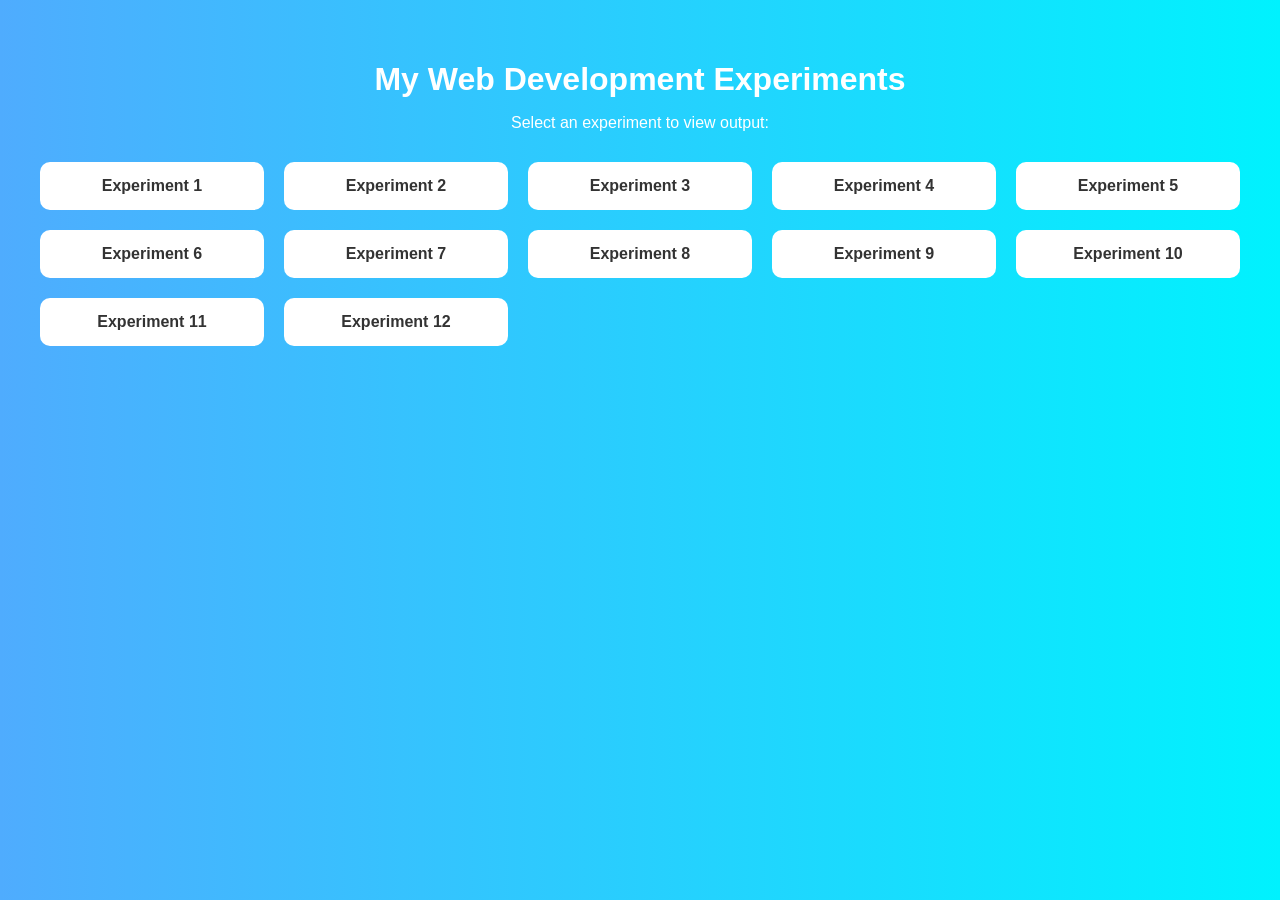
<file: index.html>
<!DOCTYPE html>
<html lang="en">
<head>
    <meta charset="UTF-8">
    <title>My Experiments</title>
    <link rel="stylesheet" href="style.css">
</head>
<body>

    <div class="container">
        <h1>My Web Development Experiments</h1>
        <p>Select an experiment to view output:</p>

        <div class="grid">
            <a href="exp1/index.html" target="_blank">Experiment 1</a>
            <a href="exp2/index.html" target="_blank">Experiment 2</a>
            <a href="exp3/index.html" target="_blank">Experiment 3</a>
            <a href="exp4/index.html" target="_blank">Experiment 4</a>
            <a href="exp5/index.html" target="_blank">Experiment 5</a>
            <a href="exp6/index.html" target="_blank">Experiment 6</a>
            <a href="exp7/index.html" target="_blank">Experiment 7</a>
            <a href="exp8/index.html" target="_blank">Experiment 8</a>
            <a href="exp9/index.html" target="_blank">Experiment 9</a>
            <a href="exp10/index.html" target="_blank">Experiment 10</a>
            <a href="exp11/index.xml" target="_blank">Experiment 11</a>
            <a href="exp12/index.xml" target="_blank">Experiment 12</a>

        </div>
    </div>

</body>
</html>
</file>
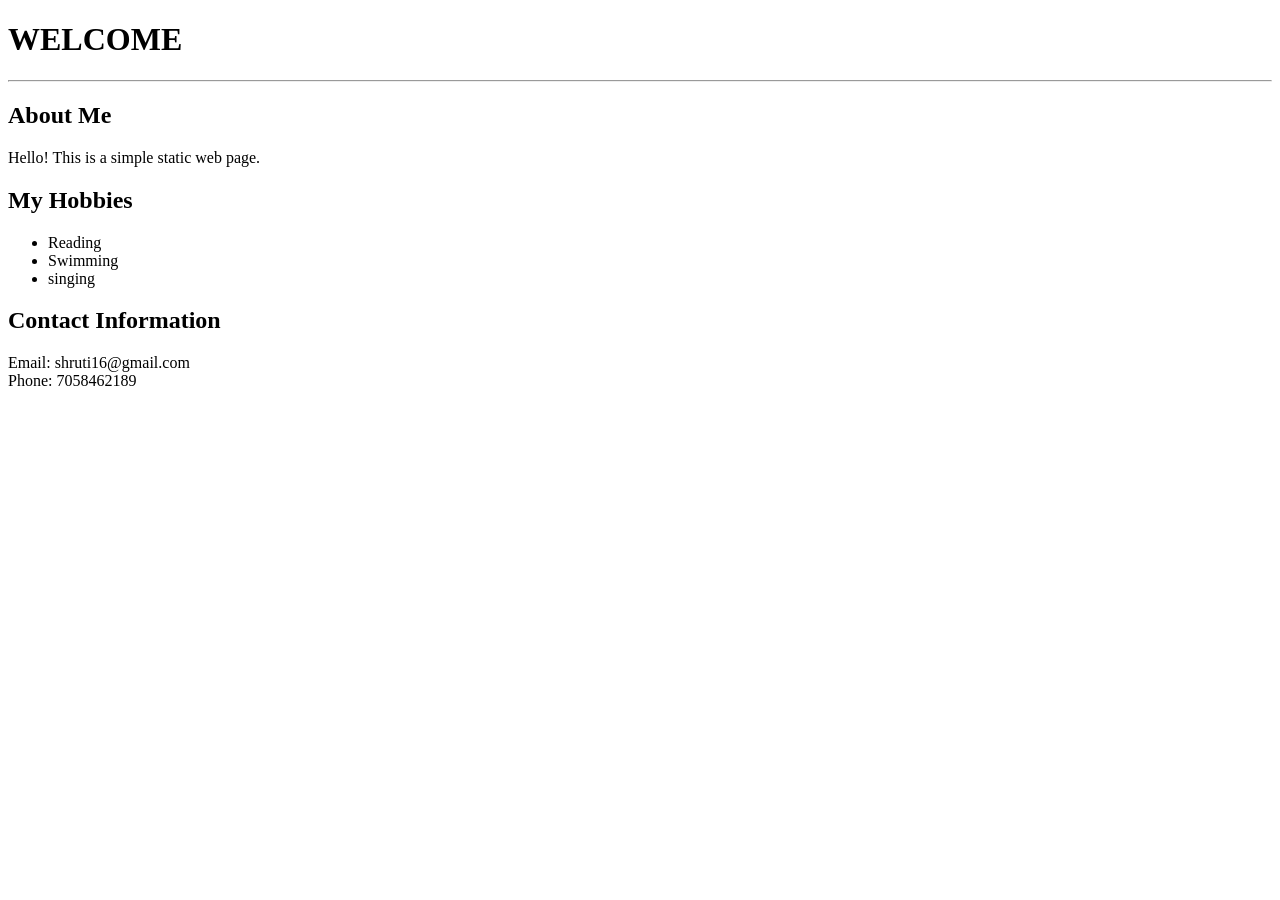
<file: exp1/index.html>
<!DOCTYPE html>
<html>
<head>
   <title> My Static Web Page </title>
</head>
<body>
    
    <h1> WELCOME </h1>
    <hr>

    <h2> About Me </h2>
    
    <p>
       Hello! This is a simple static web page.
    </p>

    <h2> My Hobbies </h2>
      <ul>

       <li> Reading </li>
       <li> Swimming </li>
       <li> singing </li>
     
      </ul>

   <h2> Contact Information </h2>
    
   <p>
        Email: shruti16@gmail.com <br>
        Phone: 7058462189
    </p>
</body>
</html>
</file>
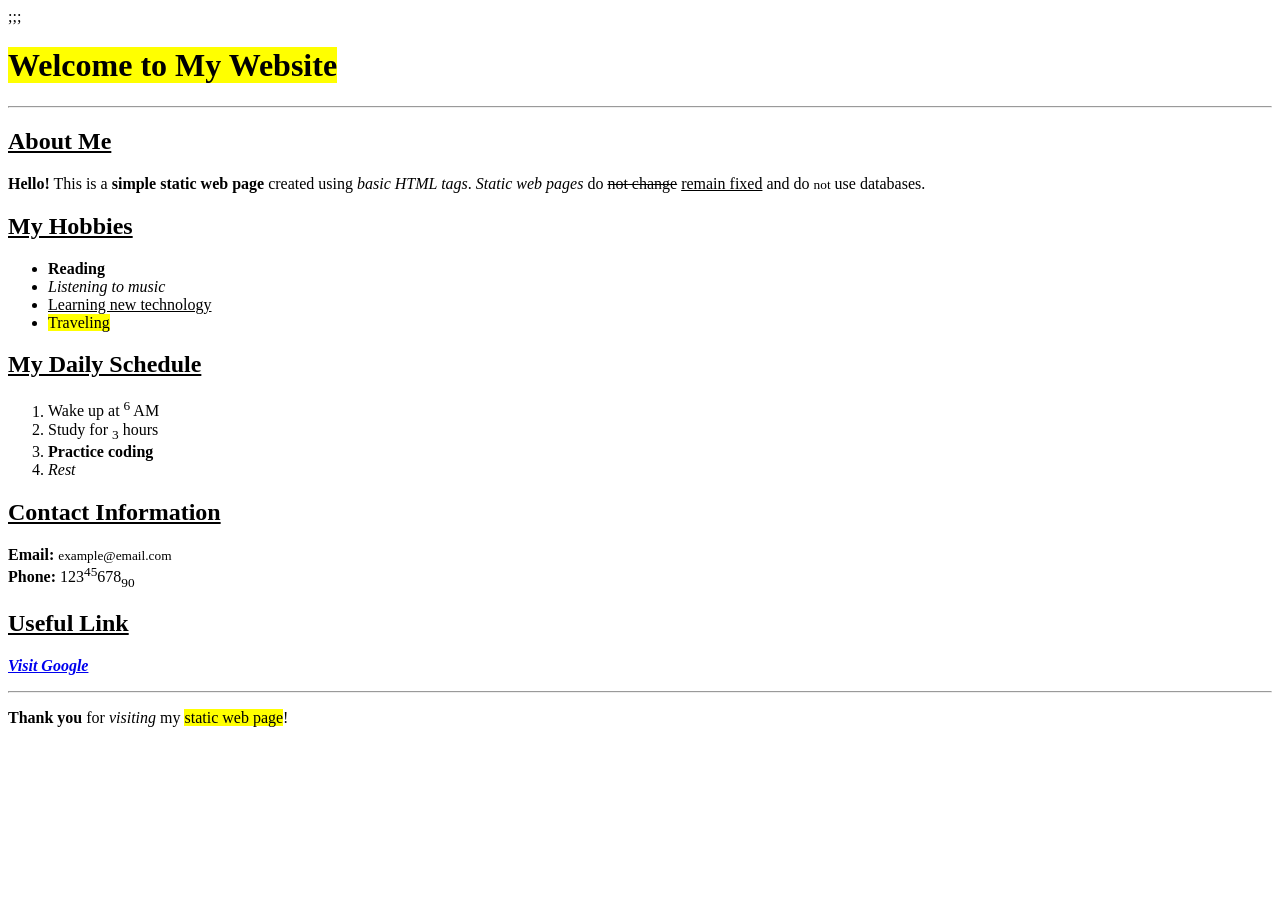
<file: exp2/index.html>
<!DOCTYPE html>
<html>
<head>;;;
    <title> My Static Web Page</title>
</head>
<body>

    <h1><mark>Welcome to My Website</mark></h1>

    <hr>

    <h2><u>About Me</u></h2>
    <p>
        <b>Hello!</b> This is a <strong>simple static web page</strong> created using 
        <i>basic HTML tags</i>.  
        <em>Static web pages</em> do <del>not change</del> 
        <ins>remain fixed</ins> and do <small>not</small> use databases.
    </p>

    <h2><u>My Hobbies</u></h2>
    <ul>
        <li><b>Reading</b></li>
        <li><i>Listening to music</i></li>
        <li><u>Learning new technology</u></li>
        <li><mark>Traveling</mark></li>
    </ul>

    <h2><u>My Daily Schedule</u></h2>
    <ol>
        <li>Wake up at <sup>6</sup> AM</li>
        <li>Study for <sub>3</sub> hours</li>
        <li><strong>Practice coding</strong></li>
        <li><em>Rest</em></li>
    </ol>

    <h2><u>Contact Information</u></h2>
    <p>
        <b>Email:</b> <small>example@email.com</small> <br>
        <b>Phone:</b> 123<sup>45</sup>678<sub>90</sub>
    </p>

    <h2><u>Useful Link</u></h2>
    <p>
        <a href="https://www.google.com">
            <strong><i>Visit Google</i></strong>
        </a>
    </p>

    <hr>

    <p>
        <b>Thank you</b> for <em>visiting</em> my <mark>static web page</mark>!
    </p>

</body>
</html>
</file>
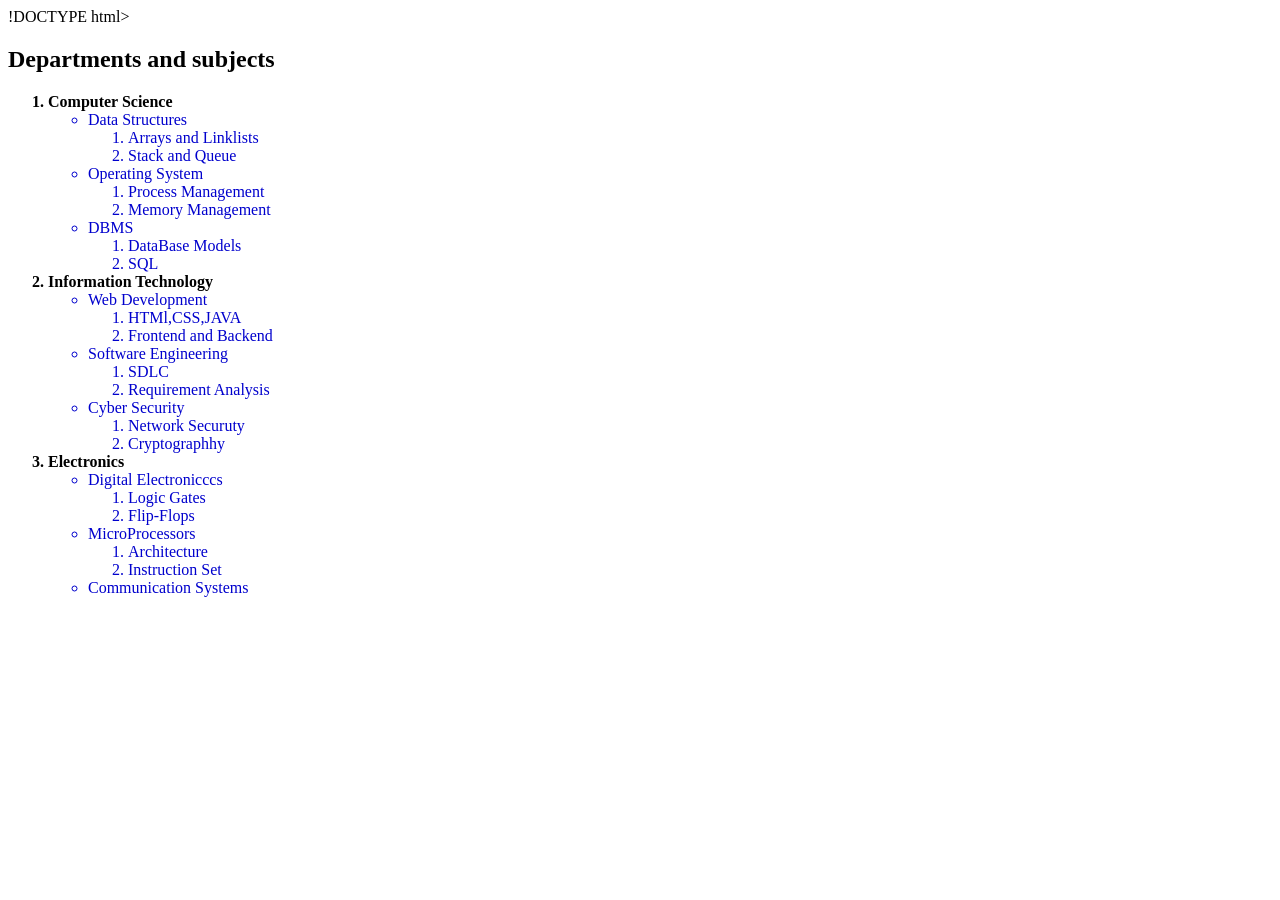
<file: exp3/index.html>
!DOCTYPE html>
<html lang="en">
<head>
    <meta charset="UTF-8">
    <meta name="viewport" content="width=device-width, initial-scale=1.0">
    <title>List</title>
    <style>
        h2 {
            font-weight: bold;
        }

        ol  li {
            font-weight: bold;
            color:navy blue;
        }

        ul li {
            font-weight: normal;
            color:mediumblue;
        }
    </style>
</head>
<body>
    <h2> Departments and subjects </h2>
    <ol>
        <li> Computer Science
        <ul> 
            <li>Data Structures
            <ol> 
                <li>Arrays and Linklists</li>
                <li>Stack and Queue</li>
                </ol>
               </li>
               </ul>
          <ul>
            <li> Operating System
                <ol>
                    <li>Process Management</li>
                    <li>Memory Management</li>
                </ol>
            </li>
          </ul> 
          <ul>
            <li> DBMS
                <ol>
                    <li>DataBase Models</li>
                    <li>SQL</li>
                </ol>
            </li>
          </ul>  
        <li>Information Technology
            <ul>
                <li> Web Development
                    <ol>
                        <li>HTMl,CSS,JAVA</li>
                        <li>Frontend and Backend</li>
                    </ol>
                </li>
            </ul>
            <ul>
            <li> Software Engineering
                <ol>
                    <li>SDLC</li>
                    <li>Requirement Analysis</li>
                </ol>
            </li>
          </ul>
          <ul>
            <li>Cyber Security
                <ol>
                    <li>Network Securuty</li>
                    <li>Cryptographhy</li>
                </ol>
            </li>
          </ul>  
        </li>
        <li> Electronics
            <ul>
                <li>Digital Electronicccs
                    <ol>
                        <li>Logic Gates</li>
                        <li>Flip-Flops</li>
                    </ol>
                </li>
            </ul>
            <ul>
                <li> MicroProcessors
                    <ol>
                        <li>Architecture</li>
                        <li>Instruction Set</li>
                    </ol>
                </li>
            </ul>
            <ul>
                <li> Communication Systems</li>
            </ul>
        </li>
        
    </ol>
    
</body>
</html>
</file>
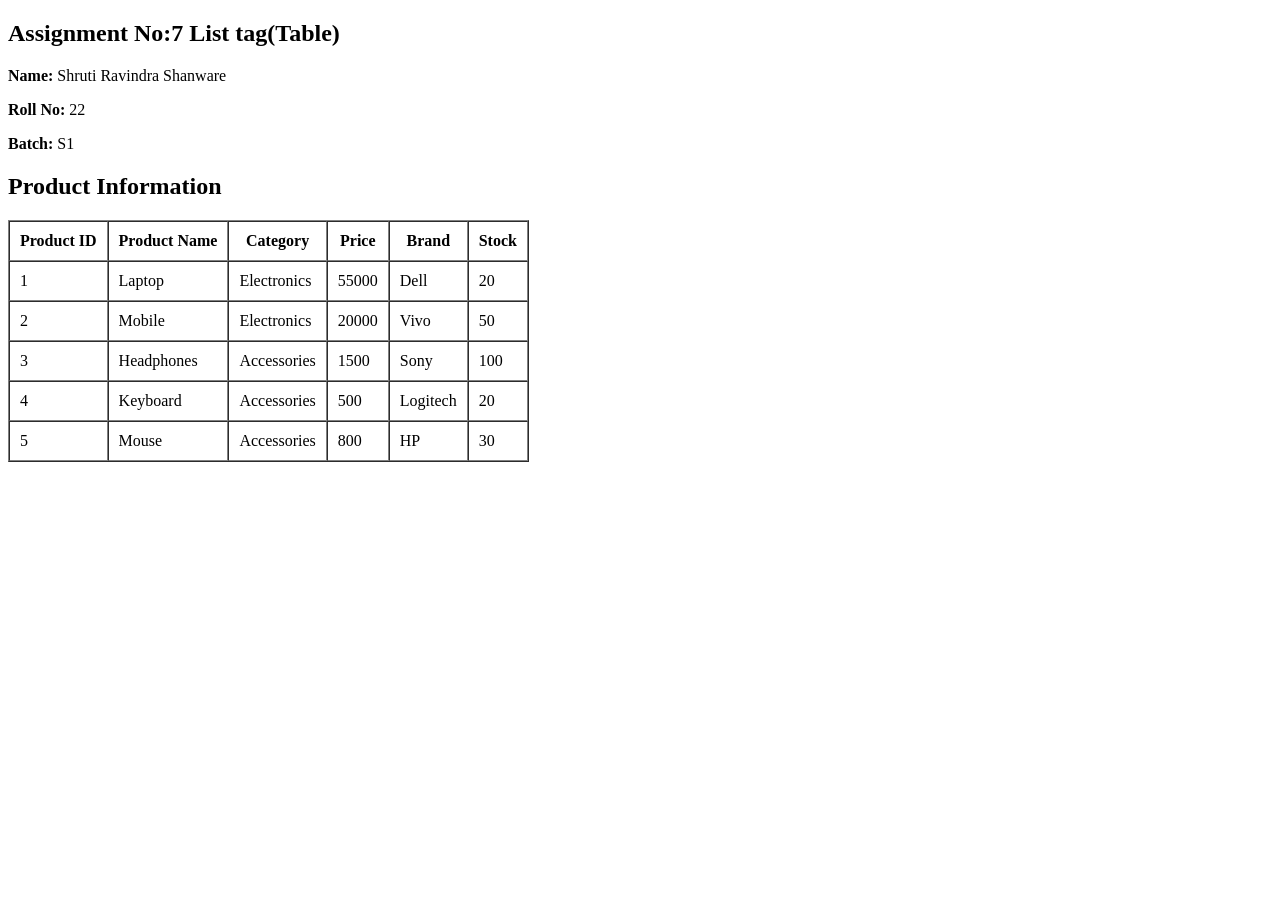
<file: exp7/index.html>
<!DOCTYPE html>
<html>
    <head>
        <title> Product Price List </title>
    </head>
    <body>
         <h2>Assignment No:7 List tag(Table)</h2>
        <p><b>Name:</b> Shruti Ravindra Shanware</p>
        <p><b>Roll No:</b> 22</p>
        <p><b>Batch:</b> S1</p>
        <h2>  Product Information</h2>
        <table border="1" cellpadding="10" cellspacing="0">
            <tr>
                <th>Product ID</th>
                <th>Product Name</th>
                <th>Category</th>
                <th>Price</th>
                <th>Brand</th>
                <th>Stock</th>
            </tr>
            <tr>
                <td>1</td>
                <td>Laptop</td>
                <td>Electronics</td>
                <td>55000</td>
                <td>Dell</td>
                <td>20</td>
            </tr>
            <tr>
                <td>2</td>
                <td>Mobile</td>
                <td>Electronics</td>
                <td>20000</td>
                <td>Vivo</td>
                <td>50</td>
            </tr>
            <tr>
                <td>3</td>
                <td>Headphones</td>
                <td>Accessories</td>
                <td>1500</td>
                <td>Sony</td>
                <td>100</td>
            </tr>
            <tr>
                <td>4</td>
                <td>Keyboard</td>
                <td>Accessories</td>
                <td>500</td>
                <td>Logitech</td>
                <td>20</td>
            </tr>
            <tr>
                <td>5</td>
                <td>Mouse</td>
                <td>Accessories</td>
                <td>800</td>
                <td>HP</td>
                <td>30</td>
            </tr>
    </body>
</html>
</file>
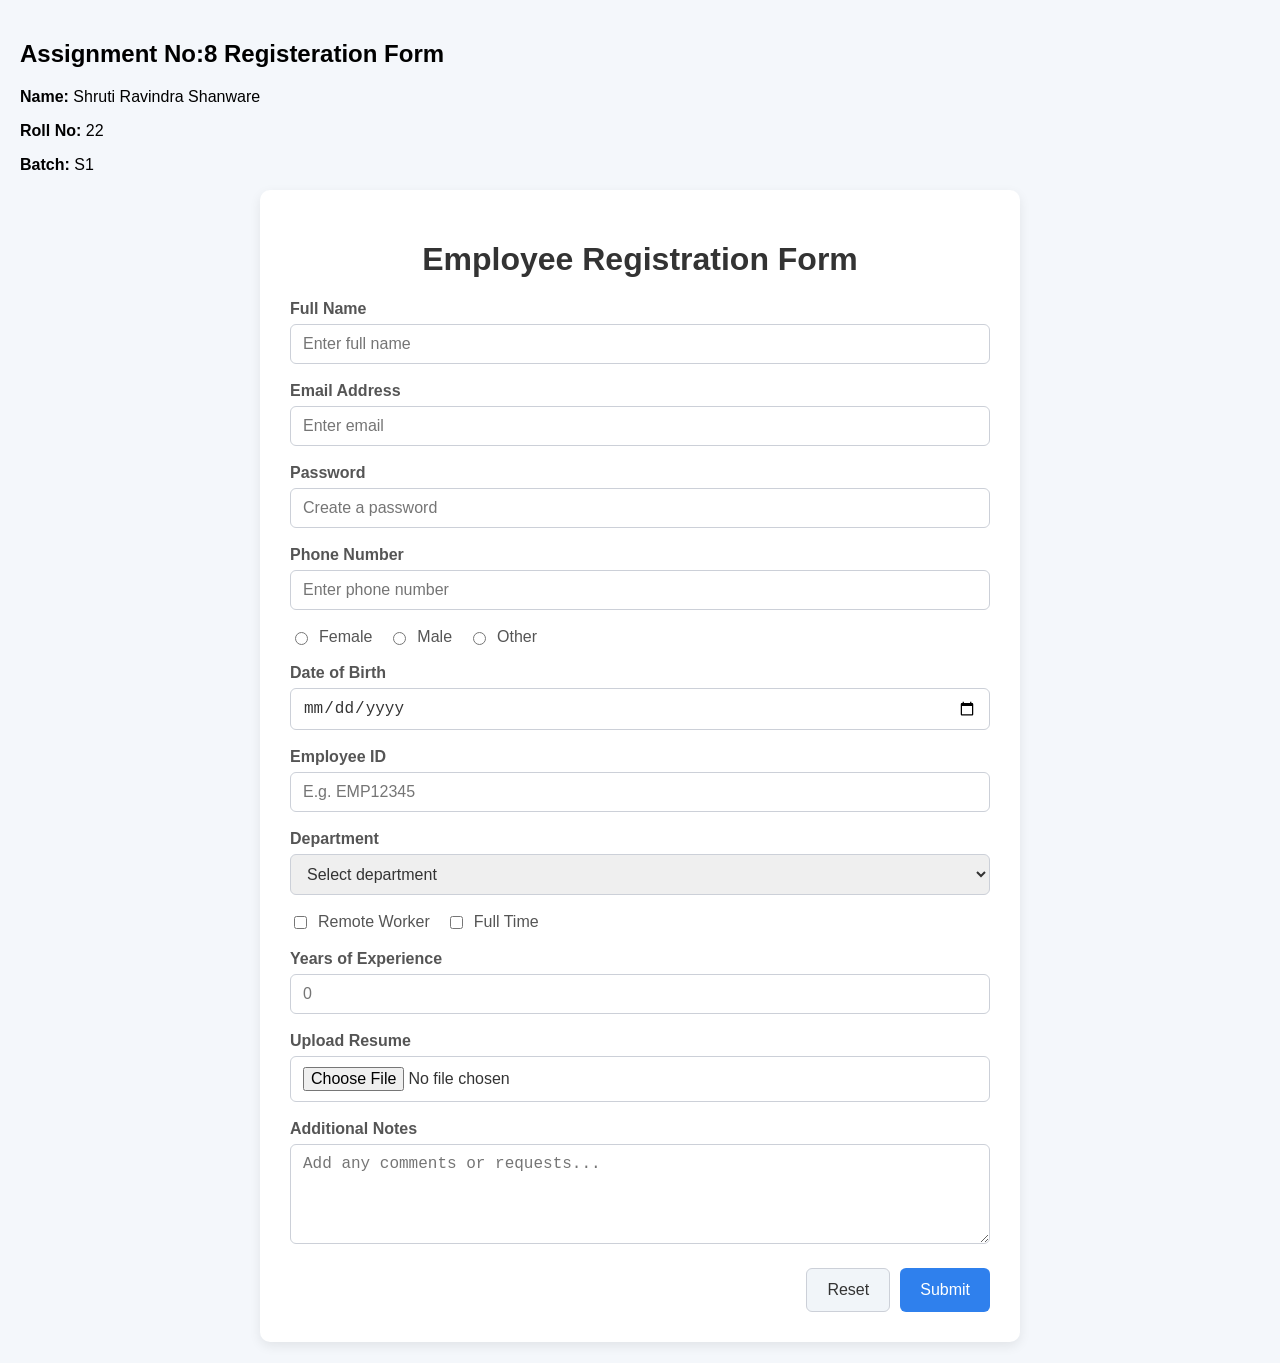
<file: exp8/index.html>
<!DOCTYPE html>
<html lang="en">
<head>
    <meta charset="UTF-8">
    <meta name="viewport" content="width=device-width, initial-scale=1.0">
    <title>Employee Registration Form</title>
    <style>
        body {
            font-family: Arial, sans-serif;
            background-color: #f4f7fb;
            margin: 0;
            padding: 20px;
        }
        .container {
            max-width: 700px;
            margin: 0 auto;
            background: #ffffff;
            border-radius: 10px;
            box-shadow: 0 4px 12px rgba(0, 0, 0, 0.08);
            padding: 30px;
        }
        h1 {
            text-align: center;
            color: #333;
        }
        .form-group {
            margin-bottom: 18px;
        }
        label {
            display: block;
            margin-bottom: 6px;
            color: #555;
            font-weight: 600;
        }
        input[type="text"],
        input[type="email"],
        input[type="password"],
        input[type="tel"],
        input[type="number"],
        input[type="date"],
        input[type="file"],
        select,
        textarea {
            width: 100%;
            padding: 10px 12px;
            border: 1px solid #ccd0d8;
            border-radius: 6px;
            box-sizing: border-box;
            font-size: 1rem;
            color: #333;
        }
        textarea {
            min-height: 100px;
            resize: vertical;
        }
        .inline-group {
            display: flex;
            gap: 16px;
            flex-wrap: wrap;
        }
        .inline-group label {
            display: inline-flex;
            align-items: center;
            gap: 8px;
            margin-bottom: 0;
            font-weight: 500;
        }
        .button-group {
            display: flex;
            justify-content: flex-end;
            gap: 10px;
            margin-top: 20px;
        }
        button {
            padding: 12px 20px;
            border: none;
            border-radius: 6px;
            font-size: 1rem;
            cursor: pointer;
        }
        button[type="submit"] {
            background-color: #2f80ed;
            color: #fff;
        }
        button[type="reset"] {
            background-color: #f1f5f9;
            color: #333;
            border: 1px solid #ccd0d8;
        }
    </style>
</head>
<body>
    <h2>Assignment No:8 Registeration Form</h2>
        <p><b>Name:</b> Shruti Ravindra Shanware</p>
        <p><b>Roll No:</b> 22</p>
        <p><b>Batch:</b> S1</p>
    <div class="container">
        <h1>Employee Registration Form</h1>
        <form action="#" method="post" enctype="multipart/form-data">
            <div class="form-group">
                <label for="fullName">Full Name</label>
                <input type="text" id="fullName" name="fullName" placeholder="Enter full name" required>
            </div>

            <div class="form-group">
                <label for="email">Email Address</label>
                <input type="email" id="email" name="email" placeholder="Enter email" required>
            </div>

            <div class="form-group">
                <label for="password">Password</label>
                <input type="password" id="password" name="password" placeholder="Create a password" required>
            </div>

            <div class="form-group">
                <label for="phone">Phone Number</label>
                <input type="tel" id="phone" name="phone" placeholder="Enter phone number" pattern="[0-9]{10}">
            </div>

            <div class="form-group inline-group">
                <label>
                    <input type="radio" name="gender" value="female" required>
                    Female
                </label>
                <label>
                    <input type="radio" name="gender" value="male">
                    Male
                </label>
                <label>
                    <input type="radio" name="gender" value="other">
                    Other
                </label>
            </div>

            <div class="form-group">
                <label for="dob">Date of Birth</label>
                <input type="date" id="dob" name="dob">
            </div>

            <div class="form-group">
                <label for="employeeId">Employee ID</label>
                <input type="text" id="employeeId" name="employeeId" placeholder="E.g. EMP12345" required>
            </div>

            <div class="form-group">
                <label for="department">Department</label>
                <select id="department" name="department" required>
                    <option value="">Select department</option>
                    <option value="hr">Human Resources</option>
                    <option value="finance">Finance</option>
                    <option value="engineering">Engineering</option>
                    <option value="marketing">Marketing</option>
                </select>
            </div>

            <div class="form-group inline-group">
                <label>
                    <input type="checkbox" name="remote" value="yes">
                    Remote Worker
                </label>
                <label>
                    <input type="checkbox" name="fullTime" value="yes">
                    Full Time
                </label>
            </div>

            <div class="form-group">
                <label for="experience">Years of Experience</label>
                <input type="number" id="experience" name="experience" min="0" max="40" placeholder="0">
            </div>

            <div class="form-group">
                <label for="resume">Upload Resume</label>
                <input type="file" id="resume" name="resume" accept=".pdf,.doc,.docx">
            </div>

            <div class="form-group">
                <label for="notes">Additional Notes</label>
                <textarea id="notes" name="notes" placeholder="Add any comments or requests..."></textarea>
            </div>

            <div class="button-group">
                <button type="reset">Reset</button>
                <button type="submit">Submit</button>
            </div>
        </form>
    </div>
</body>
</html>
</file>
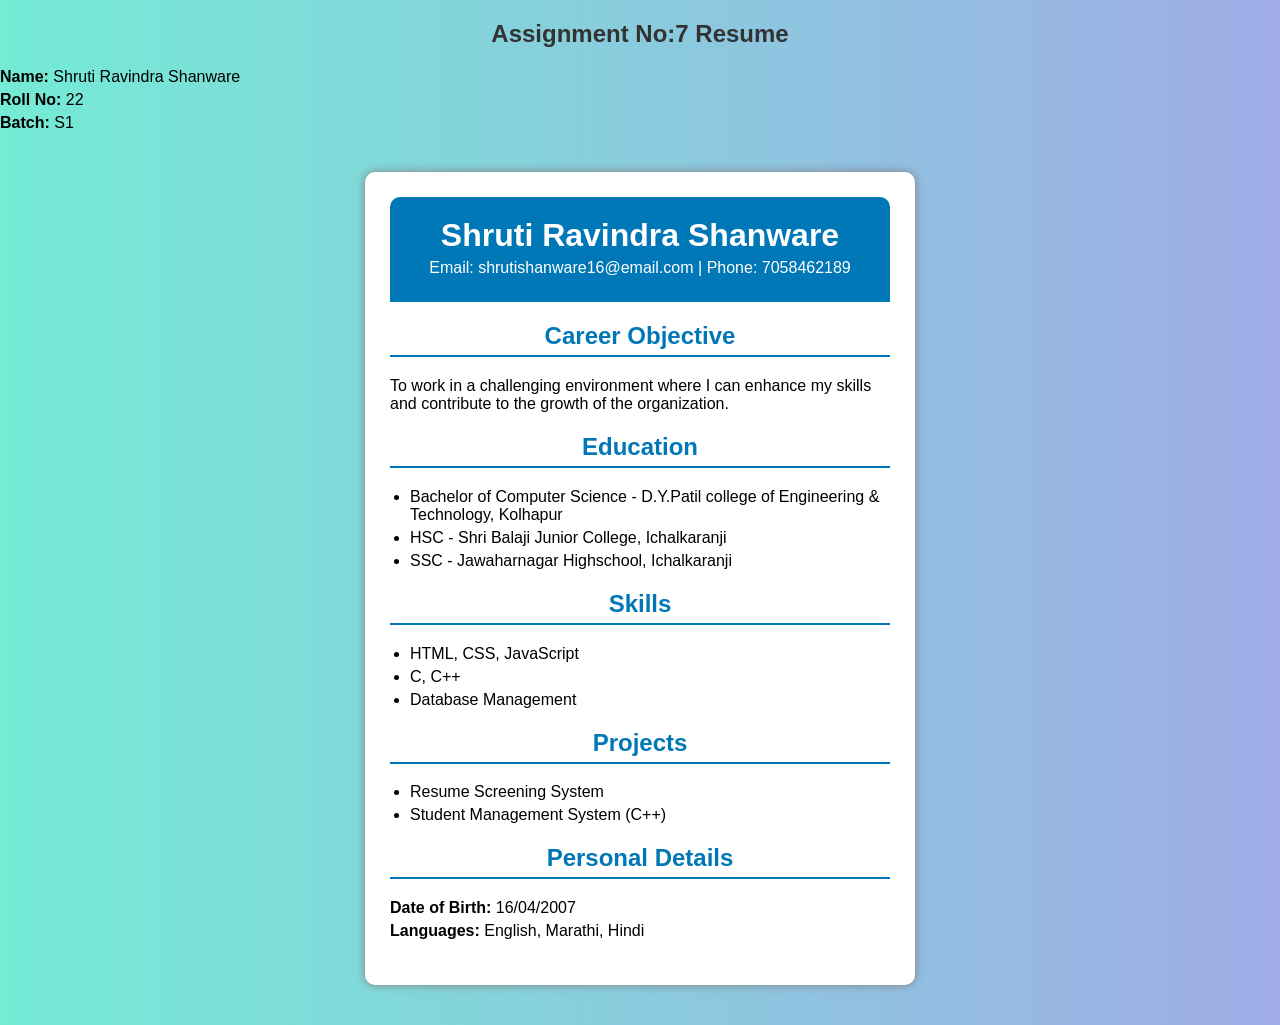
<file: exp9/index.html>
<!DOCTYPE html>
<html lang="en">
<head>
    <link rel="stylesheet" href="style2.css">
    <meta charset="UTF-8">
    <title>My Resume</title>
    <link rel="stylesheet" href="style.css">
</head>
<body>
    <h2>Assignment No:7 Resume </h2>
        <p><b>Name:</b> Shruti Ravindra Shanware</p>
        <p><b>Roll No:</b> 22</p>
        <p><b>Batch:</b> S1</p>

<div class="container">
    
    <!-- Header -->
    <div class="header">
        <h1>Shruti Ravindra Shanware</h1>
        <p>Email: shrutishanware16@email.com | Phone: 7058462189</p>
    </div>

    <!-- Career Objective -->
    <div class="section">
        <h2>Career Objective</h2>
        <p>To work in a challenging environment where I can enhance my skills and contribute to the growth of the organization.</p>
    </div>

    <!-- Education -->
    <div class="section">
        <h2>Education</h2>
        <ul>
            <li>Bachelor of Computer Science - D.Y.Patil college of Engineering & Technology, Kolhapur</li>
            <li>HSC - Shri Balaji Junior College, Ichalkaranji</li>
            <li>SSC - Jawaharnagar Highschool, Ichalkaranji</li>
        </ul>
    </div>

    <!-- Skills -->
    <div class="section">
        <h2>Skills</h2>
        <ul>
            <li>HTML, CSS, JavaScript</li>
            <li>C, C++</li>
            <li>Database Management</li>
        </ul>
    </div>

    <!-- Projects -->
    <div class="section">
        <h2>Projects</h2>
        <ul>
            <li>Resume Screening System</li>
            <li>Student Management System (C++)</li>
        </ul>
    </div>

    <!-- Personal Info -->
    <div class="section">
        <h2>Personal Details</h2>
        <p><strong>Date of Birth:</strong> 16/04/2007</p>
        <p><strong>Languages:</strong> English, Marathi, Hindi</p>
    </div>

</div>

</body>
</html>
</file>
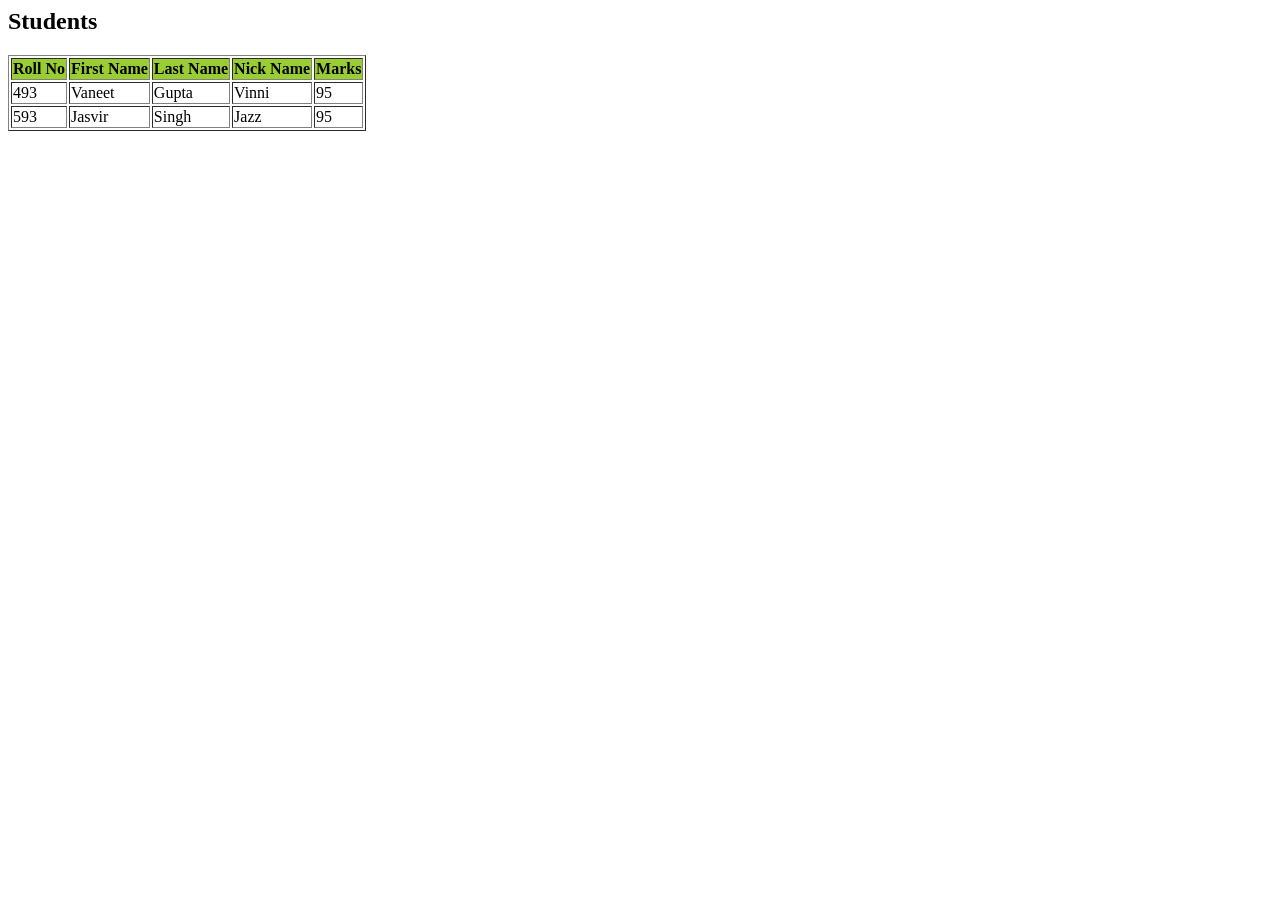
<file: exp 11.Xslt/students_output.htm>
﻿<html>
  <body>
    <h2>Students</h2>
    <table border="1">
      <tr bgcolor="#9acd32">
        <th>Roll No</th>
        <th>First Name</th>
        <th>Last Name</th>
        <th>Nick Name</th>
        <th>Marks</th>
      </tr>
      <tr>
        <td>493</td>
        <td>Vaneet</td>
        <td>Gupta</td>
        <td>Vinni</td>
        <td>95</td>
      </tr>
      <tr>
        <td>593</td>
        <td>Jasvir</td>
        <td>Singh</td>
        <td>Jazz</td>
        <td>95</td>
      </tr>
    </table>
  </body>
</html>
</file>
<file: style.css>
body {
    font-family: Arial, sans-serif;
    background: linear-gradient(to right, #4facfe, #00f2fe);
    margin: 0;
    padding: 0;
}

.container {
    text-align: center;
    padding: 40px;
    color: white;
}

h1 {
    margin-bottom: 10px;
}

.grid {
    display: grid;
    grid-template-columns: repeat(auto-fit, minmax(200px, 1fr));
    gap: 20px;
    margin-top: 30px;
}

.grid a {
    text-decoration: none;
    background: white;
    color: #333;
    padding: 15px;
    border-radius: 10px;
    font-weight: bold;
    transition: 0.3s;
}

.grid a:hover {
    background: #333;
    color: white;
    transform: scale(1.05);
}
</file>
<file: exp9/style2.css>
body {
    font-family: Arial, sans-serif;
    background: #f4f4f4;
    margin: 0;
    padding: 0;
}

.container {
    width: 60%;
    margin: 30px auto;
    background: white;
    padding: 20px;
    border-radius: 10px;
    box-shadow: 0px 0px 10px gray;
}

.header {
    text-align: center;
    background: #0077b6;
    color: white;
    padding: 20px;
    border-radius: 10px 10px 0 0;
}

.header h1 {
    margin: 0;
}

.section {
    margin: 20px 0;
}

.section h2 {
    color: #0077b6;
    border-bottom: 2px solid #0077b6;
    padding-bottom: 5px;
}

ul {
    padding-left: 20px;
}

ul li {
    margin: 5px 0;
}

p {
    margin: 5px 0;
}
</file>
<file: exp9/style.css>
body {
            font-family: Arial, sans-serif;
            background: linear-gradient(to right, #74ebd5, #9face6);
            }

        .container {
            width: 500px;
            margin: 40px auto;
            background: white;
            padding: 25px;
            border-radius: 10px;
            box-shadow: 0px 0px 10px gray;
        }

        h2 {
            text-align: center;
            color: #333;
        }

        label {
            font-weight: bold;
        }

        input, select, textarea {
            width: 100%;
            padding: 8px;
            margin: 8px 0 15px 0;
            border-radius: 5px;
            border: 1px solid #ccc;
        }

        .radio-group {
            display: flex;
            gap: 15px;
        }

        .radio-group input {
            width: auto;
        }

        .buttons {
            text-align: center;
        }

        .buttons input {
            width: 40%;
            margin: 10px;
            border: none;
            cursor: pointer;
            font-weight: bold;
        }

        .submit-btn {
            background-color: #4CAF50;
            color: white;
        }

        .reset-btn {
            background-color: #f44336;
            color: white;
        }

        .submit-btn:hover {
            background-color: #45a049;
        }

.reset-btn:hover {
    background-color: #d32f2f;
}
</file>
